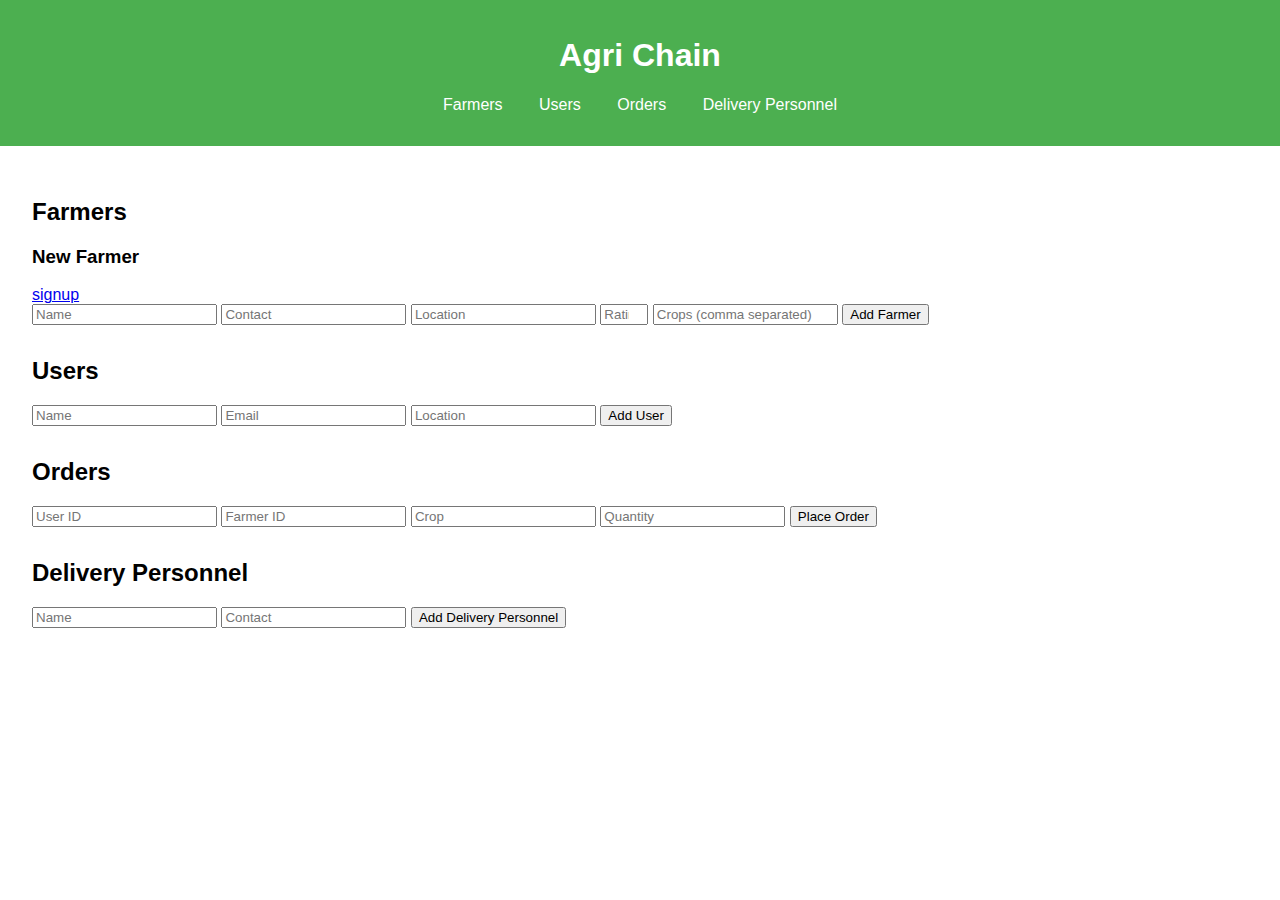
<file: front end 11/index.html>
<!DOCTYPE html>
<html lang="en">
<head>
    <meta charset="UTF-8">
    <meta name="viewport" content="width=device-width, initial-scale=1.0">
    <title>Agri Chain</title>
    <link rel="stylesheet" href="styles.css">
</head>
<body>
    <header>
        <h1>Agri Chain</h1>
        <nav>
            <ul>
                <li><a href="#farmers">Farmers</a></li>
                <li><a href="#users">Users</a></li>
                <li><a href="#orders">Orders</a></li>
                <li><a href="#delivery-personnel">Delivery Personnel</a></li>
            </ul>
        </nav>
    </header>
    <main>
        <section id="farmers">
            <h2>Farmers</h2>
            <h3>New Farmer </h3><a href ="www.adaa.com">signup</a>
            <form id="addFarmerForm">
                <input type="text" id="farmerName" placeholder="Name" required>
                <input type="text" id="farmerContact" placeholder="Contact" required>
                <input type="text" id="farmerLocation" placeholder="Location" required>
                <input type="number" id="farmerRating" placeholder="Rating" min="1" max="5">
                <input type="text" id="farmerCrops" placeholder="Crops (comma separated)" required>
                <button type="submit">Add Farmer</button>
            </form>
            <div id="newFarmerId"></div> <!-- Section to display new farmer ID -->
            <div id="farmersList"></div> <!-- Section to display list of farmers -->
        </section>
        <section id="users">
            <h2>Users</h2>
            <form id="addUserForm">
                <input type="text" id="userName" placeholder="Name" required>
                <input type="email" id="userEmail" placeholder="Email" required>
                <input type="text" id="userLocation" placeholder="Location" required>
                <button type="submit">Add User</button>
            </form>
            <div id="newUserId"></div> <!-- Section to display new user ID -->
        </section>
        <section id="orders">
            <h2>Orders</h2>
            <form id="addOrderForm">
                <input type="text" id="orderUserId" placeholder="User ID" required>
                <input type="text" id="orderFarmerId" placeholder="Farmer ID" required>
                <input type="text" id="orderCrop" placeholder="Crop" required>
                <input type="number" id="orderQuantity" placeholder="Quantity" required>
                <button type="submit">Place Order</button>
            </form>
        </section>
        <section id="delivery-personnel">
            <h2>Delivery Personnel</h2>
            <form id="addDeliveryPersonnelForm">
                <input type="text" id="deliveryPersonnelName" placeholder="Name" required>
                <input type="text" id="deliveryPersonnelContact" placeholder="Contact" required>
                <button type="submit">Add Delivery Personnel</button>
            </form>
        </section>
    </main>
    <script src="scripts.js"></script>
</body>
</html>
</file>
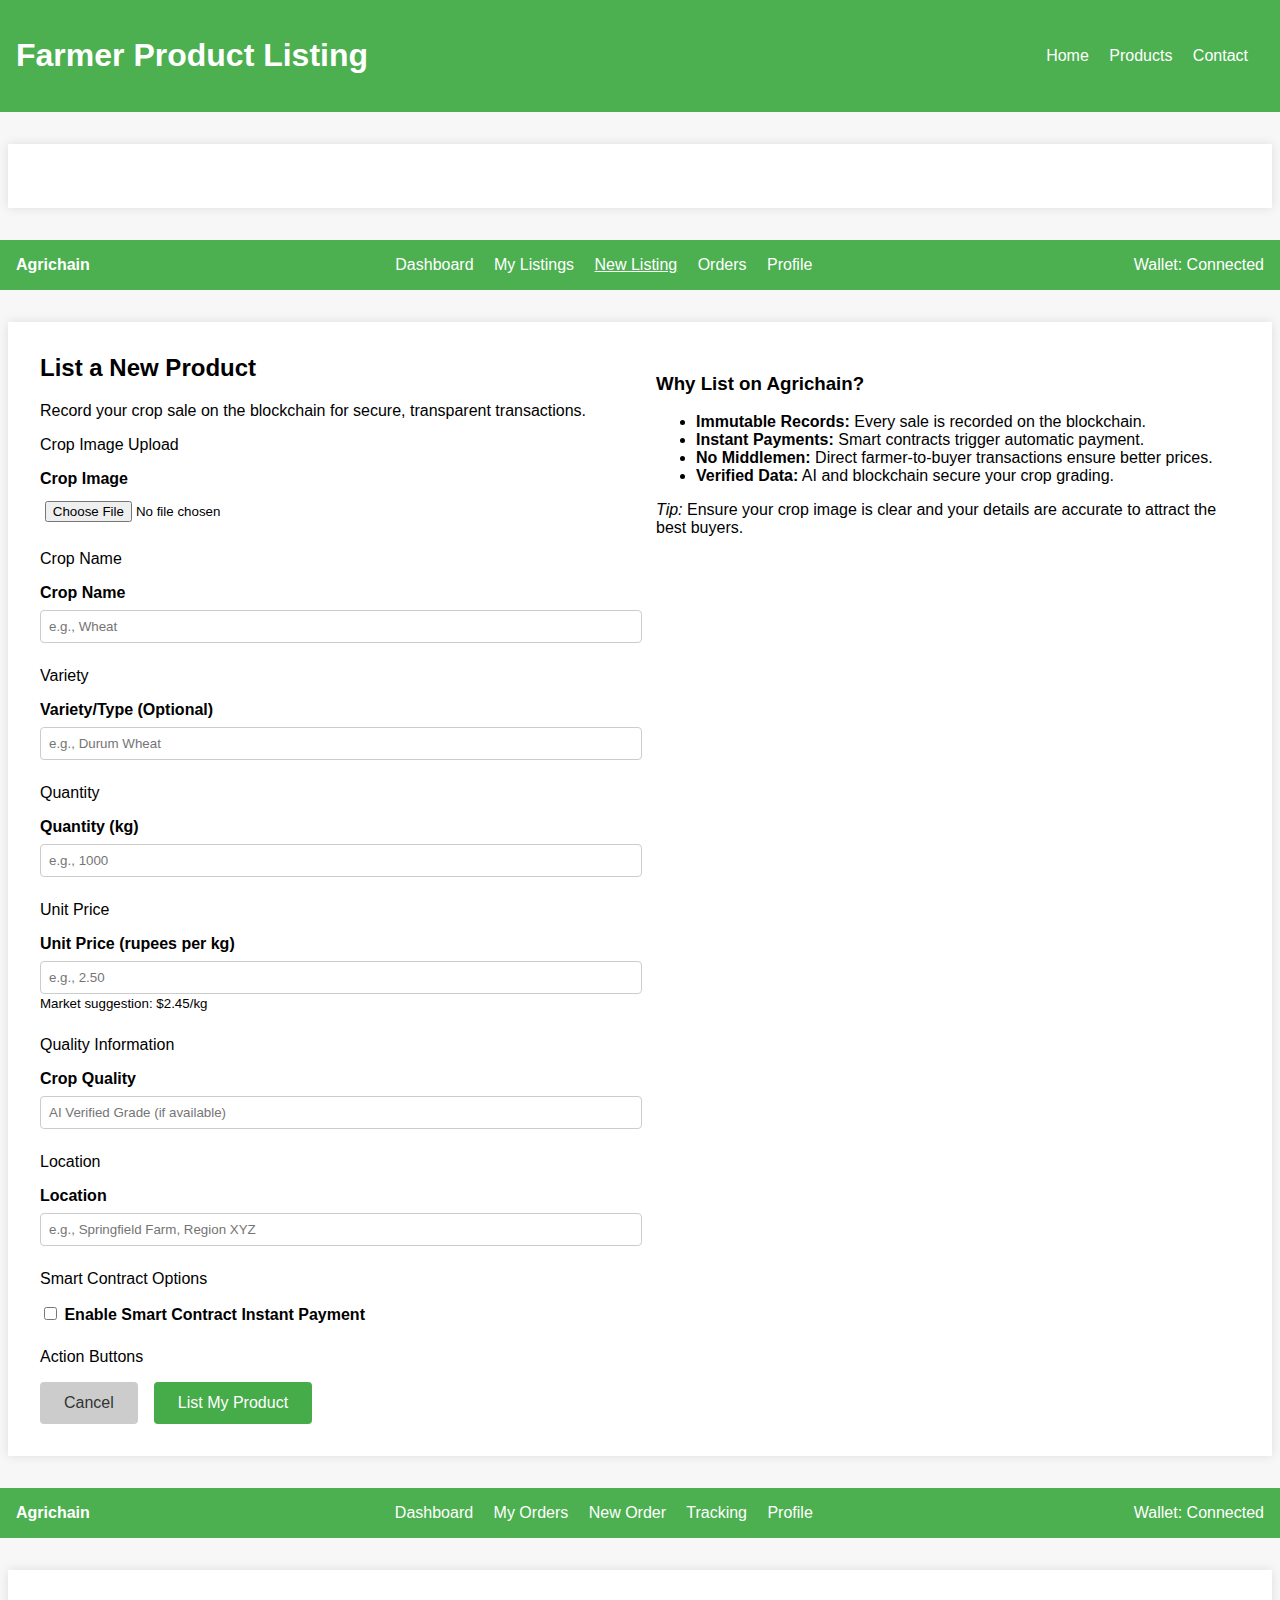
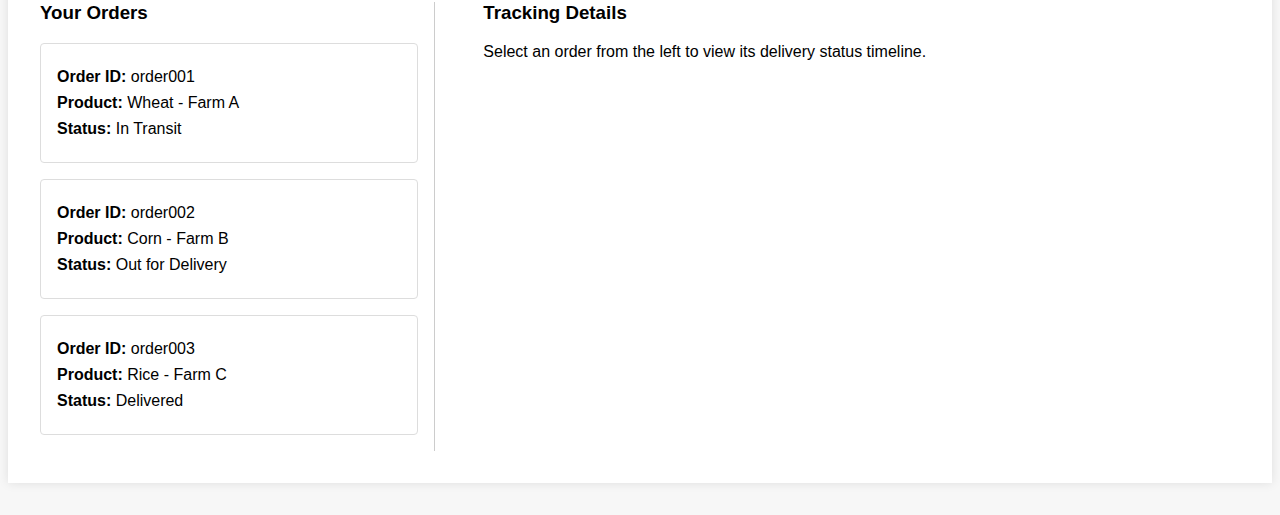
<file: frontend/Actual code 1.html>
<!DOCTYPE html>
<html lang="en">
<head>
  <meta charset="UTF-8" />
  <meta name="viewport" content="width=device-width, initial-scale=1" />
  <title>Farmer Product Listing</title>
  <style>
    body {
      font-family: Arial, sans-serif;
      background-color: #f7f7f7;
      margin: 0;
      padding: 0;
    }
    header {
      background-color: #4CAF50;
      color: white;
      padding: 1rem;
      display: flex;
      justify-content: space-between;
      align-items: center;
    }
    header .nav-links a {
      color: white;
      margin-right: 1rem;
      text-decoration: none;
    }
    .container {
      max-width: 1000px;
      margin: 2rem auto;
      background: white;
      padding: 2rem;
      box-shadow: 0 0 10px rgba(0,0,0,0.1);
      display: flex;
      gap: 2rem;
      flex-wrap: wrap; /* Added this line to fix the bug */
    }
    .form-section, .info-section {
      flex: 1;
    }
  </style>
</head>
<body>
  <header>
    <h1>Farmer Product Listing</h1>
    <nav class="nav-links">
      <a href="#">Home</a>
      <a href="#">Products</a>
      <a href="#">Contact</a>
    </nav>
  </header>
  <div class="container">
    <div class="form-section">
      <!-- Form content goes here -->
    </div>
    <div class="info-section">
      <!-- Information content goes here -->
    </div>
  </div>
</body>
 <style>
    .form-section h2 {
      margin-top: 0;
    }
    .form-group {
      margin-bottom: 1.5rem;
    }
    .form-group label {
      display: block;
      margin-bottom: 0.5rem;
      font-weight: bold;
    }
    .form-group input[type="text"],
    .form-group input[type="number"],
    .form-group input[type="date"],
    .form-group textarea,
    .form-group select {
      width: 100%;
      padding: 0.5rem;
      border: 1px solid #ccc;
      border-radius: 4px;
    }
    .form-group input[type="file"] {
      padding: 0.3rem;
    }
    .actions {
      display: flex;
      gap: 1rem;
    }
    .actions button {
      padding: 0.75rem 1.5rem;
      border: none;
      border-radius: 4px;
      cursor: pointer;
      font-size: 1rem;
    }
    .btn-primary {
      background-color:rgb(70, 171, 73);
      color: white;
    }
    .btn-secondary {
      background-color: #ccc;
      color: #333;
    }
    /* Responsive */
    @media (max-width: 768px) {
      .container {
        flex-direction: column;
      }
    }
  </style>
</head>
<body>
  <header>
    <div class="logo">
      <strong>Agrichain</strong>
    </div>
    <nav class="nav-links">
      <a href="#">Dashboard</a>
      <a href="#">My Listings</a>
      <a href="#" style="text-decoration: underline;">New Listing</a>
      <a href="#">Orders</a>
      <a href="#">Profile</a>
    </nav>
    <div class="wallet-status">
      <span>Wallet: Connected</span>
    </div>
  </header>

  <div class="container">
   
    <div class="form-section">
      <h2>List a New Product</h2>
      <p>Record your crop sale on the blockchain for secure, transparent transactions.</p>
      
      <form id="listingForm">
      <p> Crop Image Upload</p>  
        <div class="form-group">
          <label for="cropImage">Crop Image</label>
          <input type="file" id="cropImage" accept="image/*" />
        </div>
        <p>Crop Name</p>
        <div class="form-group">
          <label for="cropName">Crop Name</label>
          <input type="text" id="cropName" placeholder="e.g., Wheat" required />
        </div>
        <p>Variety</p>
        <div class="form-group">
          <label for="cropVariety">Variety/Type (Optional)</label>
          <input type="text" id="cropVariety" placeholder="e.g., Durum Wheat" />
        </div>
        <p>Quantity</p>
        <div class="form-group">
          <label for="quantity">Quantity (kg)</label>
          <input type="number" id="quantity" placeholder="e.g., 1000" required />
        </div>
        <p> Unit Price</p>
        <div class="form-group">
          <label for="unitPrice">Unit Price (rupees per kg)</label>
          <input type="number" id="unitPrice" placeholder="e.g., 2.50" step="0.01" required />
          <small>Market suggestion: $<span id="marketPrice">2.45</span>/kg</small>
        </div>
        <p>Quality Information</p>
        <div class="form-group">
          <label for="cropQuality">Crop Quality</label>
          <input type="text" id="cropQuality" placeholder="AI Verified Grade (if available)" readonly />
        </div>
        <p> Location</p>
        <div class="form-group">
          <label for="location">Location</label>
          <input type="text" id="location" placeholder="e.g., Springfield Farm, Region XYZ" required />
        </div>
        <p>Smart Contract Options</p>
        <div class="form-group">
          <label>
            <input type="checkbox" id="instantPayment" />
            Enable Smart Contract Instant Payment
          </label>
        </div>
        <p>Action Buttons</p>
        <div class="actions">
          <button type="button" class="btn-secondary" onclick="resetForm()">Cancel</button>
          <button type="submit" class="btn-primary">List My Product</button>
        </div>
      </form>
    </div>

    <div class="info-section">
      <h3>Why List on Agrichain?</h3>
      <ul>
        <li><strong>Immutable Records:</strong> Every sale is recorded on the blockchain.</li>
        <li><strong>Instant Payments:</strong> Smart contracts trigger automatic payment.</li>
        <li><strong>No Middlemen:</strong> Direct farmer-to-buyer transactions ensure better prices.</li>
        <li><strong>Verified Data:</strong> AI and blockchain secure your crop grading.</li>
      </ul>
      <p><em>Tip:</em> Ensure your crop image is clear and your details are accurate to attract the best buyers.</p>
    </div>
  </div>

  <script>
    // Example JavaScript to handle form submission
    document.getElementById('listingForm').addEventListener('submit', function(e) {
      e.preventDefault();
      // Here, you would normally trigger blockchain integration, smart contract deployment, and form validations.
      alert('Product listing submitted! Your product will be recorded on the blockchain.');
      // Optionally, reset the form after submission:
      e.target.reset();
      
    });

    function resetForm() {
      document.getElementById('listingForm').reset()
    }
  </script>
</body>
</html>

<!DOCTYPE html>
<html lang="en">
<head>
  <meta charset="UTF-8" />
  <meta name="viewport" content="width=device-width, initial-scale=1" />
  <title>User Order Placement</title>
  <style>
    /* Basic Reset & Body Styling */
    body {
      font-family: Arial, sans-serif;
      margin: 0;
      padding: 0;
      background-color: #f7f7f7;
    }
    /* Header / Navigation Bar */
    header {
      background-color: #4CAF50;
      color: white;
      padding: 1rem;
      display: flex;
      justify-content: space-between;
      align-items: center;
    }
    header .nav-links a {
      color: white;
      margin-right: 1rem;
      text-decoration: none;
    }
    /* Container Styling */
    .container {
      max-width: 1000px;
      margin: 2rem auto;
      background: white;
      padding: 2rem;
      box-shadow: 0 0 10px rgba(0,0,0,0.1);
    }
    /* Form Section */
    .form-section h2 {
      margin-top: 0;
    }
    .form-group {
      margin-bottom: 1.5rem;
    }
    .form-group label {
      display: block;
      margin-bottom: 0.5rem;
      font-weight: bold;
    }
    .form-group input[type="text"],
    .form-group input[type="number"],
    .form-group input[type="date"],
    .form-group textarea,
    .form-group select {
      width: 100%;
      padding: 0.5rem;
      border: 1px solid #ccc;
      border-radius: 4px;
    }
    .form-group input[type="file"] {
      padding: 0.3rem;
    }
    .actions {
      display: flex;
      gap: 1rem;
    }
    .actions button {
      padding: 0.75rem 1.5rem;
      border: none;
      border-radius: 4px;
      cursor: pointer;
      font-size: 1rem;
    }
  </style>
</body>
</html>

<!DOCTYPE html>
<html lang="en">
<head>
  <meta charset="UTF-8" />
  <meta name="viewport" content="width=device-width, initial-scale=1" />
  <title>Delivery Tracking</title>
  <style>
    /* Basic Reset & Body Styling */
    body {
      font-family: Arial, sans-serif;
      background-color: #f7f7f7;
      margin: 0;
      padding: 0;
    }
    /* Header / Navigation Bar */
    header {
      background-color: #4CAF50;
      color: white;
      padding: 1rem;
      display: flex;
      justify-content: space-between;
      align-items: center;
    }
    header .nav-links a {
      color: white;
      margin-right: 1rem;
      text-decoration: none;
    }
    /* Main Container */
    .container {
      max-width: 1200px;
      margin: 2rem auto;
      background: white;
      padding: 2rem;
      box-shadow: 0 0 10px rgba(0,0,0,0.1);
      display: flex;
      gap: 2rem;
    }
    /* Left Panel (Order List) */
    .order-list {
      flex: 1;
      border-right: 1px solid #ccc;
      padding-right: 1rem;
    }
    .order-list h3 {
      margin-top: 0;
    }
    .order-item {
      padding: 1rem;
      border: 1px solid #ddd;
      border-radius: 4px;
      margin-bottom: 1rem;
      cursor: pointer;
      transition: background-color 0.2s;
    }
    .order-item:hover {
      background-color: #f1f1f1;
    }
    .order-item.active {
      background-color: #e0ffe0;
      border-color: #4CAF50;
    }
    .order-item p {
      margin: 0.5rem 0;
    }
    /* Right Panel (Tracking Timeline) */
    .tracking-details {
      flex: 2;
      padding-left: 1rem;
    }
    .tracking-details h3 {
      margin-top: 0;
    }
    .timeline {
      position: relative;
      margin: 1rem 0;
      padding-left: 20px;
      border-left: 2px solid #4CAF50;
    }
    .timeline-event {
      position: relative;
      margin-bottom: 1.5rem;
      padding-left: 1rem;
    }
    .timeline-event::before {
      content: "";
      position: absolute;
      left: -10px;
      top: 0;
      width: 12px;
      height: 12px;
      background-color: #4CAF50;
      border-radius: 50%;
    }
    .timeline-event .time {
      font-size: 0.85rem;
      color: #555;
    }
    .timeline-event .event-title {
      font-weight: bold;
      margin: 0.25rem 0;
    }
    .timeline-event .description {
      font-size: 0.9rem;
      margin: 0;
    }
    /* Responsive adjustments */
    @media (max-width: 768px) {
      .container {
        flex-direction: column;
      }
      .order-list {
        border-right: none;
        border-bottom: 1px solid #ccc;
        padding-bottom: 1rem;
      }
      .tracking-details {
        padding-left: 0;
      }
    }
  </style>
</head>
<body>
  <!-- Header / Navigation Bar -->
  <header>
    <div class="logo">
      <strong>Agrichain</strong>
    </div>
    <nav class="nav-links">
      <a href="#">Dashboard</a>
      <a href="#">My Orders</a>
      <a href="#">New Order</a>
      <a href="#">Tracking</a>
      <a href="#">Profile</a>
    </nav>
    <div class="wallet-status">
      <span>Wallet: Connected</span>
    </div>
  </header>

  <!-- Main Container -->
  <div class="container">
    <!-- Left Panel: Order List -->
    <div class="order-list">
      <h3>Your Orders</h3>
      <!-- Sample order items. In a real app, these would be dynamically generated -->
      <div class="order-item" data-order-id="order001" onclick="showTrackingDetails('order001')">
        <p><strong>Order ID:</strong> order001</p>
        <p><strong>Product:</strong> Wheat - Farm A</p>
        <p><strong>Status:</strong> In Transit</p>
      </div>
      <div class="order-item" data-order-id="order002" onclick="showTrackingDetails('order002')">
        <p><strong>Order ID:</strong> order002</p>
        <p><strong>Product:</strong> Corn - Farm B</p>
        <p><strong>Status:</strong> Out for Delivery</p>
      </div>
      <div class="order-item" data-order-id="order003" onclick="showTrackingDetails('order003')">
        <p><strong>Order ID:</strong> order003</p>
        <p><strong>Product:</strong> Rice - Farm C</p>
        <p><strong>Status:</strong> Delivered</p>
      </div>
    </div>

    <!-- Right Panel: Tracking Timeline -->
    <div class="tracking-details">
      <h3>Tracking Details</h3>
      <p>Select an order from the left to view its delivery status timeline.</p>
      <div id="timelineContainer" class="timeline">
        <!-- Timeline events will be injected here -->
      </div>
    </div>
  </div>

  <script>
    // Sample tracking data for demonstration
    const trackingData = {
      order001: [
        { time: "2025-01-20 09:00", title: "Order Placed", description: "Your order has been successfully placed." },
        { time: "2025-01-21 12:30", title: "Order Shipped", description: "Your order left the farm." },
        { time: "2025-01-22 15:45", title: "In Transit", description: "Your order is on its way." }
      ],
      order002: [
        { time: "2025-01-18 10:15", title: "Order Placed", description: "Your order has been successfully placed." },
        { time: "2025-01-19 11:00", title: "Order Shipped", description: "Your order left the farm." },
        { time: "2025-01-20 14:00", title: "In Transit", description: "Your order is on its way." },
        { time: "2025-01-21 08:30", title: "Out for Delivery", description: "Your order is out for delivery." }
      ],
      order003: [
        { time: "2025-01-15 08:00", title: "Order Placed", description: "Your order has been successfully placed." },
        { time: "2025-01-15 09:30", title: "Order Shipped", description: "Your order left the farm." },
        { time: "2025-01-16 13:00", title: "In Transit", description: "Your order is on its way." },
        { time: "2025-01-17 11:00", title: "Delivered", description: "Your order has been delivered." }
      ]
    };

    // Function to display timeline events for a given order
    function showTrackingDetails(orderId) {
      // Remove active class from all order items
      const orderItems = document.querySelectorAll('.order-item');
      orderItems.forEach(item => item.classList.remove('active'));

      // Add active class to selected order item
      const selectedItem = document.querySelector(`.order-item[data-order-id="${orderId}"]`);
      if (selectedItem) {
        selectedItem.classList.add('active');
      }

      // Get tracking events for the selected order
      const events = trackingData[orderId] || [];
      const timelineContainer = document.getElementById('timelineContainer');
      
      // Clear any existing events
      timelineContainer.innerHTML = '';
      
      // Check if there are events
      if (events.length === 0) {
        timelineContainer.innerHTML = '<p>No tracking details available.</p>';
        return;
      }
      
      // Create timeline events
      events.forEach(event => {
        const eventDiv = document.createElement('div');
        eventDiv.className = 'timeline-event';
        eventDiv.innerHTML = `
          <div class="time">${event.time}</div>
          <div class="event-title">${event.title}</div>
          <p class="description">${event.description}</p>
        `;
        timelineContainer.appendChild(eventDiv);
      });
    }
  </script>
</body>
</html>
</file>
<file: front end 11/styles.css>
body {
    font-family: Arial, sans-serif;
    margin: 0;
    padding: 0;
    box-sizing: border-box;
}

header {
    background-color: #4CAF50;
    color: white;
    padding: 1em 0;
    text-align: center;
}

nav ul {
    list-style: none;
    padding: 0;
}

nav ul li {
    display: inline;
    margin: 0 1em;
}

nav ul li a {
    color: white;
    text-decoration: none;
}

main {
    padding: 2em;
}

section {
    margin-bottom: 2em;
}
</file>
